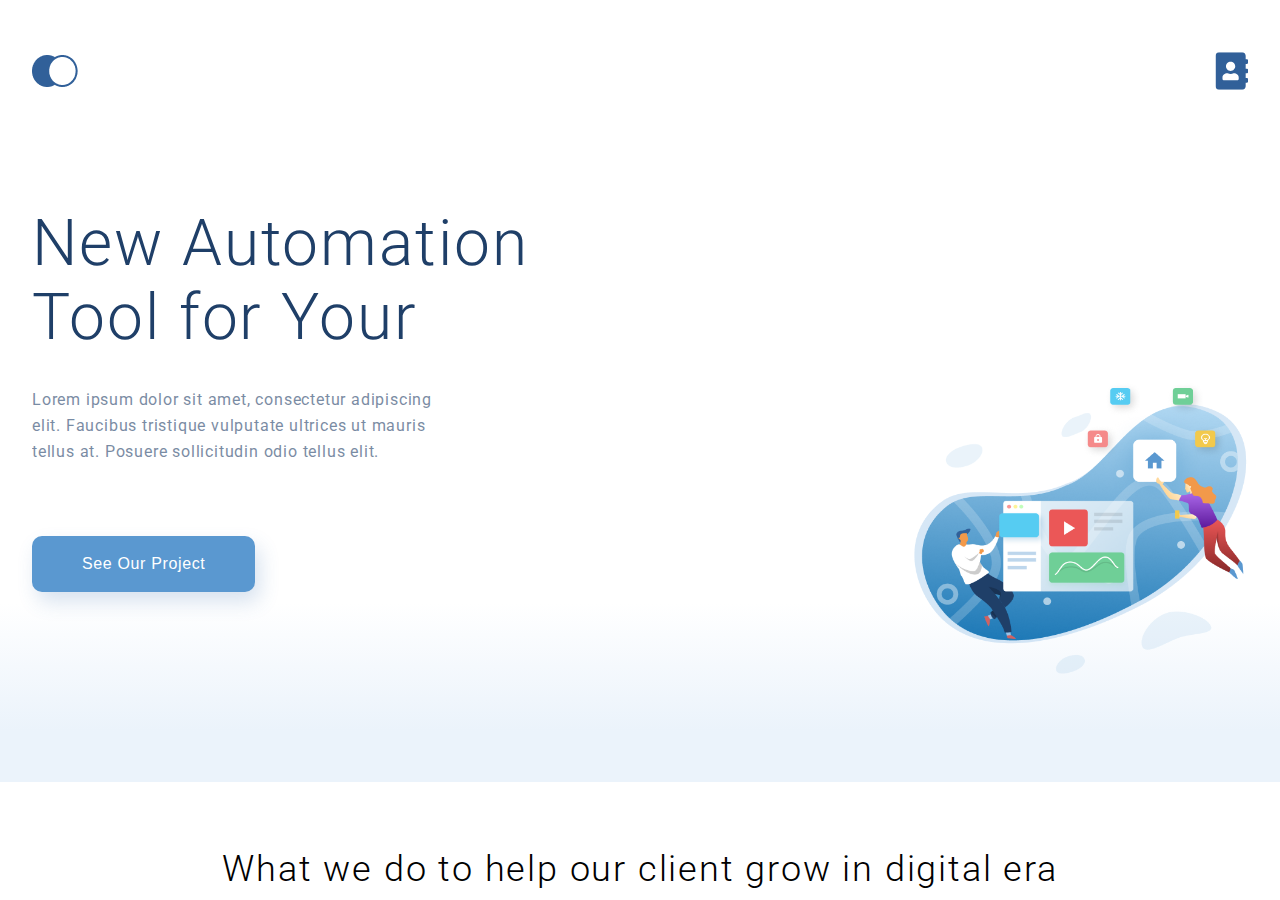
<file: index.html>
<!DOCTYPE html>
<html lang="en">
  <head>
    <meta charset="UTF-8" />
    <meta name="viewport" content="width=device-width, initial-scale=1.0" />
    <title>Main</title>
    <link rel="stylesheet" href="./src/styles/style.css" />
    <link rel="preconnect" href="https://fonts.googleapis.com" />
    <link rel="preconnect" href="https://fonts.gstatic.com" crossorigin />
    <link
      href="https://fonts.googleapis.com/css2?family=Roboto:wght@300;400;500;700;900&display=swap"
      rel="stylesheet"
    />
  </head>
  <body>
    <div class="layout">
      <header class="header">
        <div class="header__top center">
          <img src="./public/img/Navigation.png" alt="navigation" />
          <img
            src="./public/img/address-book.svg"
            alt="address book"
            class="header__top-img contact-button"
          />
        </div>
        <div class="header__content center">
          <div class="header__content-wrapper">
            <h1 class="title">
              New Automation <br />
              Tool for Your
            </h1>
            <p class="text text-blue header__text">
              Lorem ipsum dolor sit amet, consectetur adipiscing elit. Faucibus
              tristique vulputate ultrices ut mauris tellus at. Posuere
              sollicitudin odio tellus elit.
            </p>
            <button class="button button-header">See Our Project</button>
          </div>
          <img
            src="./public/img/header-illustration.png"
            alt="illustration"
            class="header__illustration"
          />
        </div>
      </header>

      <main class="main center">
        <div class="main__info">
          <h2 class="heading heading-black">
            What we do to help our client grow in digital era
          </h2>
          <div class="main__info-wrapper">
            <div class="main__info-card">
              <img
                src="./public/img/card-1.png"
                alt="img"
                class="main__info-card__img"
              />
              <div class="main__info-card__content">
                <h2 class="main__info-card__title">
                  Make Your business To Be Better Famous In Internet
                </h2>
                <p class="text text-blue main__info-card__text">
                  Lorem ipsum dolor sit amet, consectetur adipiscing elit, sed
                  do eiusmod tempor incididunt ut labore et dolore magna aliqua.
                </p>
                <div class="main__info-card__button">
                  Learn more
                  <img
                    src="./public/img/arrow.svg"
                    alt="arrow"
                    class="main__info-card__button-img"
                  />
                </div>
              </div>
            </div>
            <div class="main__info-card">
              <img
                src="./public/img/card-2.png"
                alt="img"
                class="main__info-card__img"
              />
              <div class="main__info-card__content">
                <h2 class="main__info-card__title">
                  Bring Technology To Your Comfrotable Home
                </h2>
                <p class="text text-blue main__info-card__text">
                  Lorem ipsum dolor sit amet, consectetur adipiscing elit, sed
                  do eiusmod tempor incididunt ut labore et dolore magna aliqua.
                </p>
                <div class="main__info-card__button">
                  Learn more
                  <img
                    src="./public/img/arrow.svg"
                    alt="arrow"
                    class="main__info-card__button-img"
                  />
                </div>
              </div>
            </div>
            <div class="main__info-card">
              <img
                src="./public/img/card-3.png"
                alt="img"
                class="main__info-card__img"
              />
              <div class="main__info-card__content">
                <h2 class="main__info-card__title">
                  Build Your Digital Product That Suitable For Your Need
                </h2>
                <p class="text text-blue main__info-card__text">
                  Lorem ipsum dolor sit amet, consectetur adipiscing elit, sed
                  do eiusmod tempor incididunt ut labore et dolore magna aliqua.
                </p>
                <div class="main__info-card__button">
                  Learn more
                  <img
                    src="./public/img/arrow.svg"
                    alt="arrow"
                    class="main__info-card__button-img"
                  />
                </div>
              </div>
            </div>
          </div>
        </div>

        <div class="main__projects" id="projects">
          <h2 class="heading heading-black">Our Finished Project</h2>
          <p class="text text-dark main__projects-text">
            Lorem ipsum dolor sit amet, consectetur adipisicing elit, sed do
            eiusmod tempor incididunt ut labore et dolore magna aliqua. Ut enim
            ad minim veniam.
          </p>
          <div class="main__projects-wrapper">
            <div
              class="main__projects-elem main__projects-elem-1 main__projects-elem-span"
            >
              <img
                src="./public/img/smart-group.png"
                alt="smart-group"
                class="main__projects-elem-1__group"
              />
              <div
                class="main__projects-elem__title main__projects-elem__title-right"
              >
                Smart Home Installation
              </div>
            </div>
            <div class="main__projects-elem main__projects-elem-2">
              <div
                class="main__projects-elem__title main__projects-elem__title-left"
              >
                Sparklite App
              </div>
            </div>
            <div class="main__projects-elem main__projects-elem-3">
              <div
                class="main__projects-elem__title main__projects-elem__title-left"
              >
                Car-Rapetition App
              </div>
            </div>
          </div>
        </div>
      </main>

      <footer class="footer center">
        <div class="footer__content">
          <div class="footer__content-wrapper">
            <h2 class="heading heading-light footer__heading">
              Intersted to woek <br />
              with our team?
            </h2>
            <p class="text text-white footer__text">
              Lorem ipsum dolor sit amet, consectetur adipisicing elit, sed do
              eiusmod tempor incididunt ut labore et dolore magna aliqua. Ut
              enim ad minim veniam.
            </p>
          </div>
          <button class="contact-button button button-rectangle">
            Let’s Talk
          </button>
        </div>
        <hr class="footer__line" />
        <div class="footer__info">
          <ol class="footer__info-list">
            <li class="footer__info-item">
              Lorem ipsum dolor sit amet, <br />
              consectetur adipisicing elit.
            </li>
            <li class="footer__info-item">
              <a href="tel: 881273134321" class="link">+7-812-7313-4321</a>
            </li>
            <li class="footer__info-item">
              <a href="mailto: hello.site@gmail.com" class="link"
                >hello.site@gmail.com</a
              >
            </li>
          </ol>
        </div>
        <p class="copyright text text-white">2021 All rights reserved.</p>
      </footer>
    </div>

    <script src="./src/script.js"></script>
  </body>
</html>
</file>
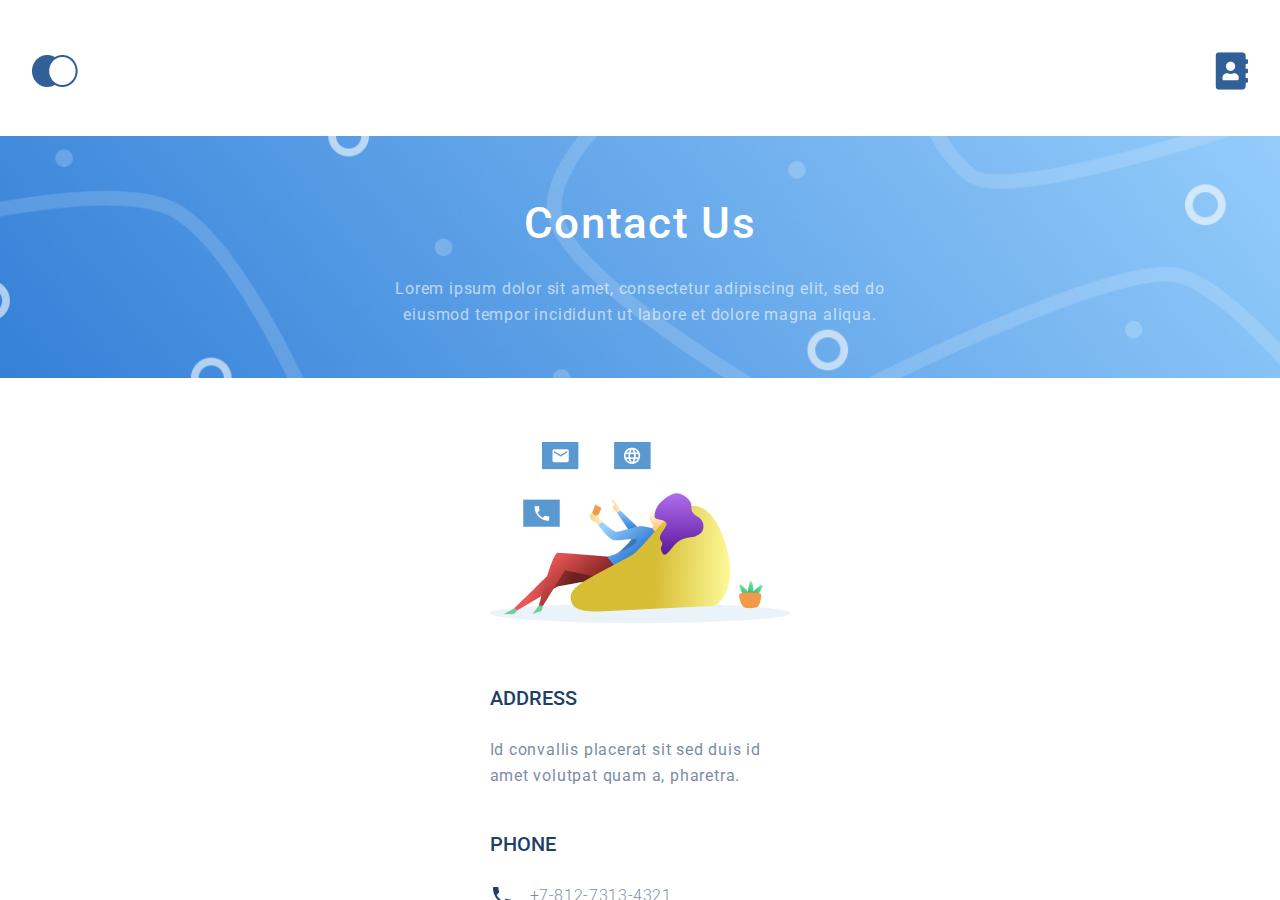
<file: contact.html>
<!DOCTYPE html>
<html lang="en">
  <head>
    <meta charset="UTF-8" />
    <meta name="viewport" content="width=device-width, initial-scale=1.0" />
    <title>Contact</title>
    <link rel="stylesheet" href="./src/styles/style.css" />
    <link rel="preconnect" href="https://fonts.googleapis.com" />
    <link rel="preconnect" href="https://fonts.gstatic.com" crossorigin />
    <link
      href="https://fonts.googleapis.com/css2?family=Roboto:wght@300;400;500;700;900&display=swap"
      rel="stylesheet"
    />
  </head>
  <body>
    <div class="layout">
      <header class="header header-contact">
        <div class="header__top center">
          <img src="./public/img/Navigation.png" alt="navigation" />
          <img
            src="./public/img/address-book.svg"
            alt="address book"
            class="header__top-img"
          />
        </div>
        <div class="header__content header__content-contact">
          <h1 class="title title-contact">Contact Us</h1>
          <p class="text text-white header__text-contact">
            Lorem ipsum dolor sit amet, consectetur adipiscing elit, sed do
            eiusmod tempor incididunt ut labore et dolore magna aliqua.
          </p>
        </div>
      </header>
      <section class="cover"></section>

      <main class="main main-contact">
        <div class="contact">
          <div class="contact__wrapper">
            <img
              src="./public/img/contact-img.png"
              alt="contact img"
              class="contact__wrapper-img"
            />
            <div class="contact__content">
              <div class="contact__content-item">
                <h2 class="contact__title">address</h2>
                <p class="text text-blue">
                  Id convallis placerat sit sed duis id amet volutpat quam a,
                  pharetra.
                </p>
              </div>
              <div class="contact__content-item">
                <h2 class="contact__title">phone</h2>
                <div class="contact__content-item__wrapper">
                  <div class="contact__content-element">
                    <img
                      src="./public/img/phone.png"
                      alt="phone"
                      class="contact__content-element__img"
                    />
                    <a href="tel: 881273134321" class="text text-contact-link"
                      >+7-812-7313-4321</a
                    >
                  </div>
                  <div class="contact__content-element">
                    <img
                      src="./public/img/phone.png"
                      alt="phone"
                      class="contact__content-element__img"
                    />
                    <a href="tel:881700001234" class="text text-contact-link"
                      >+7-817-0000-1234</a
                    >
                  </div>
                </div>
              </div>
              <div class="contact__content-item">
                <h2 class="contact__title">online service</h2>
                <div class="contact__content-item__wrapper">
                  <div class="contact__content-element">
                    <img
                      src="./public/img/earth.png"
                      alt="site"
                      class="contact__content-element__img"
                    />
                    <a
                      href="www.site.com"
                      target="_blank"
                      class="text text-contact-link"
                      >www.site.com</a
                    >
                  </div>
                  <div class="contact__content-element">
                    <img
                      src="./public/img/email.png"
                      alt="email"
                      class="contact__content-element__img"
                    />
                    <a
                      href="mailto: hello.site@gmail.com"
                      class="text text-contact-link"
                      >hello.site@gmail.com</a
                    >
                  </div>
                </div>
              </div>
            </div>
          </div>

          <div class="contact__form">
            <h2 class="contact__title">send us message</h2>
            <div class="contact__form-wrapper">
              <div class="contact__form-item">
                <label class="contact__form-item__label">Full Name</label>
                <input
                  type="text"
                  class="contact__form-item__input"
                  placeholder="Your Name"
                />
              </div>
              <div class="contact__form-item">
                <label class="contact__form-item__label">Email</label>
                <input
                  type="text"
                  class="contact__form-item__input"
                  placeholder="Your Email"
                />
              </div>
              <div class="contact__form-item">
                <label class="contact__form-item__label">Message</label>
                <textarea
                  type="text"
                  class="contact__form-item__textarea"
                  placeholder="Your Message"
                ></textarea>
              </div>
            </div>
            <button class="button button-form">submit</button>
          </div>
        </div>

        <div class="map">
          <iframe
            src="https://www.google.com/maps/embed?pb=!1m18!1m12!1m3!1d2631.719483857424!2d44.52235557704993!3d48.729951521315!2m3!1f0!2f0!3f0!3m2!1i1024!2i768!4f13.1!3m3!1m2!1s0x411acade47070bfb%3A0xd94ee3d383798bee!2z0JLQvtC70LPQvtCz0YDQsNC00KHQmNCi0Jg!5e0!3m2!1sru!2sru!4v1707650425194!5m2!1sru!2sru"
            width="100%"
            height="100%"
            style="border: 0"
            allowfullscreen=""
            loading="lazy"
            referrerpolicy="no-referrer-when-downgrade"
            title
          ></iframe>
        </div>
      </main>

      <footer class="footer center">
        <div class="footer__content">
          <div class="footer__content-wrapper">
            <h2 class="heading heading-light footer__heading">
              Intersted to woek <br />
              with our team?
            </h2>
            <p class="text text-white footer__text">
              Lorem ipsum dolor sit amet, consectetur adipisicing elit, sed do
              eiusmod tempor incididunt ut labore et dolore magna aliqua. Ut
              enim ad minim veniam.
            </p>
          </div>
          <button class="button button-rectangle">Let’s Talk</button>
        </div>
        <hr class="footer__line" />
        <div class="footer__info">
          <ol class="footer__info-list">
            <li class="footer__info-item">
              Lorem ipsum dolor sit amet, <br />
              consectetur adipisicing elit.
            </li>
            <li class="footer__info-item">
              <a href="tel: +781273134321" class="link">+7-812-7313-4321</a>
            </li>
            <li class="footer__info-item">
              <a href="mailto: hello.site@gmail.com" class="link"
                >hello.site@gmail.com</a
              >
            </li>
          </ol>
        </div>
        <p class="copyright text text-white">2021 All rights reserved.</p>
      </footer>
    </div>

    <script src="./src/script.js"></script>
  </body>
</html>
</file>
<file: src/styles/style.css>
* {
  margin: 0;
  padding: 0;
}

body {
  font-family: "Roboto", sans-serif;
}

.center {
  padding: 0 8.27%;
}

.layout {
  display: flex;
  flex-flow: column nowrap;
  height: 100vh;
  width: 100vw;
  overflow-x: hidden;
}

.header {
  flex-shrink: 0;
  box-sizing: border-box;
  width: 100%;
  padding-top: 34px;
  display: flex;
  flex-flow: column nowrap;
  align-items: flex-start;
}
.header__top {
  width: 100%;
  display: flex;
  justify-content: space-between;
  align-items: center;
  box-sizing: border-box;
}
.header__top-img {
  width: 33.46px;
  height: 38px;
}
.header__content {
  width: 100%;
  margin-top: 107px;
  box-sizing: border-box;
  display: flex;
  justify-content: space-between;
  align-items: flex-start;
  background: linear-gradient(0deg, rgb(235, 243, 251) 8.836%, rgba(152, 195, 232, 0) 31.12%);
  padding-bottom: 93.61px;
}
.header__content-wrapper {
  width: 504px;
  flex-flow: column nowrap;
  align-items: flex-start;
}
.header__content-contact {
  background: none;
  margin-top: 47.21px;
  width: 100%;
  padding-top: 51px;
  padding-bottom: 49px;
  background-image: url(../../public/img/cover.png);
  background-position: center;
  background-repeat: no-repeat;
  background-size: cover;
  display: flex;
  flex-flow: column nowrap;
  align-items: center;
  gap: 16px;
}
.header__text {
  width: 425px;
  margin-top: 32px;
  margin-bottom: 71px;
}
.header__text-contact {
  width: 780px;
  text-align: center;
}
.header__illustration {
  width: 553.68px;
  height: 481.39px;
}
.header-contact {
  padding-top: 37.18px;
}

.main {
  flex-grow: 1;
  box-sizing: border-box;
  width: 100%;
  padding-top: 64px;
  padding-bottom: 112px;
  display: flex;
  flex-flow: column nowrap;
  gap: 63.87px;
}
.main-contact {
  padding-top: 64px;
  padding-bottom: 112px;
  gap: 96px;
  padding-left: 212px;
  padding-right: 212px;
  align-items: center;
}
.main__info {
  width: 100%;
  display: flex;
  flex-flow: column nowrap;
  align-items: center;
  gap: 64px;
}
.main__info-wrapper {
  width: 100%;
  display: grid;
  grid-template-columns: repeat(3, 1fr);
  justify-content: space-between;
  -moz-column-gap: 32px;
       column-gap: 32px;
}
.main__info-card {
  box-shadow: 5px 20px 50px 0px rgba(16, 112, 177, 0.2);
  background-color: rgb(255, 255, 255);
  padding: 43.9px 32px 44.13px 32px;
  border-radius: 10px;
  box-sizing: border-box;
  display: flex;
  flex-flow: column nowrap;
  align-items: center;
  gap: 44.42px;
}
.main__info-card__content {
  width: 100%;
  display: flex;
  flex-flow: column nowrap;
}
.main__info-card__text {
  width: 100%;
  margin-top: 15px;
  margin-bottom: 27px;
}
.main__info-card__title {
  font-size: 20px;
  line-height: 30px;
  color: rgb(31, 63, 104);
  font-weight: 400;
  width: 100%;
}
.main__info-card__button {
  font-size: 14px;
  line-height: 30px;
  font-weight: 400;
  color: rgb(90, 152, 208);
  display: flex;
  gap: 23.78px;
  align-items: center;
}
.main__info-card__button-img {
  width: 22.67px;
  height: 21.95px;
}
.main__info-card__button:hover {
  cursor: pointer;
}
.main__projects {
  display: flex;
  flex-flow: column nowrap;
  align-items: center;
}
.main__projects-text {
  width: 750px;
  text-align: center;
  margin-top: 32px;
}
.main__projects-wrapper {
  margin-top: 64px;
  width: 100%;
  display: grid;
  grid-template-columns: repeat(2, 1fr);
  grid-template-rows: 480px 417px;
  gap: 32px;
}
.main__projects-elem {
  border-radius: 10px;
  background-size: cover;
  background-position: center;
  background-repeat: no-repeat;
  position: relative;
}
.main__projects-elem-1 {
  background-image: url(../../public/img/project-1.png);
  background-position: bottom;
}
.main__projects-elem-1__group {
  position: absolute;
  display: none;
}
.main__projects-elem-2 {
  background-image: linear-gradient(-44.13deg, rgba(66, 165, 245, 0.4) -1.945%, rgba(21, 101, 192, 0.6) 74.123%), url(../../public/img/project-2.png);
}
.main__projects-elem-3 {
  background-image: linear-gradient(-44.13deg, rgba(66, 165, 245, 0.4) -1.945%, rgba(21, 101, 192, 0.6) 74.123%), url(../../public/img/project-3.png);
}
.main__projects-elem-span {
  grid-column: span 2;
}
.main__projects-elem__title {
  line-height: 46px;
  font-weight: 400;
  color: rgb(255, 255, 255);
  position: absolute;
}
.main__projects-elem__title-right {
  top: 64px;
  right: 64px;
  font-size: 32px;
}
.main__projects-elem__title-left {
  font-size: 28px;
  left: 32px;
  top: 32px;
}

.contact {
  width: 100%;
  display: flex;
  align-items: center;
  justify-content: space-between;
}
.contact__wrapper {
  width: 301px;
}
.contact__wrapper-img {
  margin-bottom: 56px;
}
.contact__content {
  width: 100%;
  display: flex;
  flex-flow: column nowrap;
  gap: 40px;
}
.contact__content-item {
  display: flex;
  flex-flow: column nowrap;
  gap: 24px;
}
.contact__content-item__wrapper {
  display: flex;
  flex-flow: column nowrap;
  gap: 16px;
}
.contact__content-element {
  display: flex;
  align-items: center;
  gap: 16px;
}
.contact__content-element__link {
  font-size: 16px;
  line-height: 26px;
  color: rgb(31, 63, 104);
  opacity: 0.6;
  text-decoration: none;
  letter-spacing: 0.04em;
  font-weight: 300;
}
.contact__title {
  font-size: 20px;
  line-height: 30px;
  color: rgb(31, 63, 104);
  font-weight: 500;
  text-transform: uppercase;
}
.contact__form {
  width: 540px;
  padding: 56px;
  box-sizing: border-box;
  box-shadow: 5px 10px 50px 0 rgba(16, 112, 177, 0.2);
  border-radius: 10px;
}
.contact__form-wrapper {
  width: 100%;
  margin-top: 48px;
  margin-bottom: 72px;
  display: flex;
  flex-flow: column nowrap;
  gap: 32px;
}
.contact__form-item {
  display: flex;
  flex-flow: column nowrap;
  gap: 8px;
}
.contact__form-item__label {
  font-size: 16px;
  line-height: 30px;
  color: rgb(31, 63, 104);
  opacity: 0.8;
  font-weight: 400;
  letter-spacing: 0.04em;
}
.contact__form-item__input, .contact__form-item__textarea {
  border-radius: 10px;
  padding: 21px 42px;
  border: 1px solid rgba(53, 110, 173, 0.4);
  font-size: 16px;
  font-weight: 300;
  line-height: 30px;
  color: rgb(31, 63, 104);
  box-sizing: border-box;
}
.contact__form-item__input:focus, .contact__form-item__textarea:focus {
  outline: none;
}
.contact__form-item__input::-moz-placeholder, .contact__form-item__textarea::-moz-placeholder {
  opacity: 0.2;
}
.contact__form-item__input::placeholder, .contact__form-item__textarea::placeholder {
  opacity: 0.2;
}
.contact__form-item__textarea {
  resize: none;
  height: 144px;
}

.map {
  width: 100%;
  height: 480px;
}

.footer {
  flex-shrink: 0;
  box-sizing: border-box;
  width: 100%;
  padding-top: 91px;
  padding-bottom: 64px;
  background-color: rgb(49, 96, 153);
  position: relative;
}
.footer__content {
  padding-bottom: 96px;
  display: flex;
  align-items: center;
  justify-content: space-between;
}
.footer__content-wrapper {
  display: flex;
  flex-flow: column nowrap;
  width: 494.77px;
  gap: 32px;
}
.footer__text {
  width: 100%;
}
.footer__heading {
  width: 340.96px;
}
.footer__heading br {
  display: none;
}
.footer__line {
  width: 100%;
  position: absolute;
  top: 391px;
  left: 0;
}
.footer__info {
  padding-top: 64px;
  padding-bottom: 64px;
  width: 100%;
  box-sizing: border-box;
}
.footer__info-list {
  display: flex;
  flex-flow: row nowrap;
  width: 100%;
  list-style-position: outside;
  padding-left: 20px;
}
.footer__info-item {
  width: 100%;
  color: rgb(255, 255, 255);
  font-weight: 400;
  font-size: 16px;
  line-height: 26px;
  padding-left: 19.16px;
}

.title {
  font-weight: 300;
  font-size: 64px;
  line-height: 74px;
  color: rgb(31, 63, 104);
  letter-spacing: 0.03em;
}
.title br {
  display: none;
}
.title-contact {
  color: rgb(255, 255, 255);
  font-size: 44px;
  font-weight: 500;
}

.heading {
  font-size: 36px;
  line-height: 46px;
  font-weight: 300;
  letter-spacing: 0.05em;
}
.heading-black {
  color: rgb(0, 0, 0);
}
.heading-light {
  color: rgb(255, 255, 255);
}

.button {
  background-color: rgb(90, 152, 208);
  border-radius: 10px;
  padding: 15px 50px;
  color: rgb(255, 255, 255);
  letter-spacing: 4%;
  font-size: 16px;
  font-weight: 400;
  line-height: 26px;
  border: none;
  letter-spacing: 0.04em;
  box-shadow: 5px 10px 20px 0 rgba(53, 110, 173, 0.2);
  transition: background-color 0.3s;
}
.button-form {
  width: 100%;
  text-transform: uppercase;
  padding: 23px 0;
}
.button:hover {
  cursor: pointer;
  background-color: rgb(49, 96, 153);
}
.button-rectangle {
  border-radius: 0;
  padding-left: 80.67px;
  padding-right: 79.59px;
  box-shadow: none;
  transition: transform 0.3s;
}
.button-rectangle:hover {
  background-color: rgb(90, 152, 208);
  transform: scale(1.1);
}

.text {
  opacity: 0.6;
  font-size: 16px;
  font-weight: 400;
  line-height: 26px;
  letter-spacing: 0.05em;
}
.text-blue {
  color: rgb(31, 63, 104);
}
.text-white {
  color: rgb(255, 255, 255);
}
.text-dark {
  color: rgb(34, 34, 34);
  opacity: 1;
}
.text-contact-link {
  color: rgb(31, 63, 104);
  opacity: 0.6;
  text-decoration: none;
  letter-spacing: 0.04em;
  font-weight: 300;
}

.link {
  text-decoration: none;
  color: rgb(255, 255, 255);
}

@media (min-width: 768px) and (max-width: 1365px) {
  .center {
    padding: 0 32px;
  }
  .header {
    padding-top: 47px;
    position: relative;
  }
  .header__content {
    margin-top: 112px;
    padding-bottom: 190px;
  }
  .header__content-contact {
    margin-top: 41px;
    padding-top: 50px;
    padding-bottom: 50px;
  }
  .header__illustration {
    width: 336px;
    height: 292.13px;
    position: absolute;
    bottom: 107.87px;
    right: 32px;
  }
  .header__text-contact {
    width: 520px;
  }
  .main {
    padding-top: 64px;
    padding-bottom: 109px;
    gap: 127px;
  }
  .main-contact {
    padding-top: 64px;
    padding-bottom: 64px;
    gap: 64px;
    padding-left: 0px;
    padding-right: 0px;
    align-items: center;
  }
  .main__info-wrapper {
    display: flex;
    flex-flow: column nowrap;
    align-items: center;
    gap: 32px;
  }
  .main__info-card {
    box-shadow: 5px 20px 50px 0px rgba(16, 112, 177, 0.2);
    padding: 40.96px 30.07px 41.47px 30.06px;
    gap: 42px;
    width: 334.97px;
  }
  .main__info-card__img {
    transform: scale(0.92);
  }
  .main__info-card__text {
    width: 100%;
    margin-top: 14.09px;
    margin-bottom: 26.31px;
  }
  .main__projects-text {
    width: 520px;
  }
  .main__projects-wrapper {
    grid-template-rows: 296.68px 253px;
  }
  .main__projects-elem {
    background-size: contain;
  }
  .main__projects-elem-1 {
    background-image: linear-gradient(90deg, #1f3f68 0%, rgba(31, 63, 104, 0.37) 99.82%), url(../../public/img/project-1.png);
  }
  .main__projects-elem-1__group {
    display: block;
    position: absolute;
    top: 0;
    left: 0;
  }
  .main__projects-elem__title-left {
    left: 19.41px;
    top: 19.41px;
  }
  .contact {
    flex-flow: column nowrap;
    gap: 64px;
    padding-left: 124px;
    padding-right: 124px;
  }
  .contact__form {
    width: 520px;
  }
  .map {
    height: 392px;
  }
  .footer {
    padding-top: 47px;
    padding-left: 124px;
    padding-right: 124px;
    padding-bottom: 64px;
  }
  .footer__content {
    padding-bottom: 64px;
  }
  .footer__content-wrapper {
    width: 336px;
  }
  .footer__heading {
    width: 100%;
  }
  .footer__line {
    top: 321px;
  }
  .footer__info-list {
    flex-flow: column nowrap;
  }
  .footer__info-item {
    padding-left: 36.87px;
  }
  .footer__info-item:first-child {
    margin-bottom: 25.22px;
  }
  .footer__info-item:last-child {
    margin-top: 17.78px;
  }
  .footer__info-item br {
    display: none;
  }
  .heading-black {
    text-align: center;
  }
  .button-rectangle {
    width: 133.04px;
    height: 31.48px;
    padding: 0;
  }
}
@media (min-width: 325px) and (max-width: 767px) {
  .center {
    padding: 0 16px;
  }
  .layout {
    height: 100dvh;
  }
  .header {
    padding-top: 16px;
    position: relative;
  }
  .header__content {
    margin-top: 28px;
    width: 100%;
    align-items: center;
    padding-bottom: 40.58px;
  }
  .header__content-contact {
    margin-top: 25px;
    padding-top: 48px;
    padding-bottom: 61px;
    gap: 32px;
  }
  .header__content-wrapper {
    width: 100%;
    display: flex;
    align-items: center;
  }
  .header__text {
    width: 100%;
    text-align: center;
    margin-top: 12px;
    margin-bottom: 32px;
  }
  .header__text-contact {
    width: 341px;
  }
  .header__illustration {
    display: none;
  }
  .main {
    padding-top: 48px;
    padding-bottom: 64px;
    gap: 64px;
  }
  .main-contact {
    padding-top: 48px;
    padding-bottom: 32px;
    gap: 32px;
    padding-left: 0px;
    padding-right: 0px;
    align-items: center;
  }
  .main__info-wrapper {
    display: flex;
    flex-flow: column nowrap;
    align-items: center;
    gap: 32px;
  }
  .main__info-card {
    padding: 40.96px 30.06px 21px 30px;
  }
  .main__info-card__text {
    margin-top: 14.09px;
    margin-bottom: 46.14px;
  }
  .main__projects-text {
    width: 100%;
  }
  .main__projects-wrapper {
    width: 100%;
    margin-top: 82px;
    grid-template-columns: 1fr;
    grid-template-rows: 144.42px 255px 262px;
    gap: 16px;
  }
  .main__projects-elem {
    background-size: contain;
  }
  .main__projects-elem-1 {
    background-image: linear-gradient(90deg, #1f3f68 0%, rgba(31, 63, 104, 0.37) 99.82%), url(../../public/img/project-1.png);
  }
  .main__projects-elem-1__group {
    width: 133.02px;
    height: 140px;
    display: block;
    position: absolute;
    bottom: 0;
    left: 0;
  }
  .main__projects-elem-span {
    grid-column: span 1;
  }
  .main__projects-elem__title {
    line-height: 16px;
  }
  .main__projects-elem__title-left {
    left: 16px;
    top: 26px;
    font-size: 16px;
  }
  .main__projects-elem__title-right {
    top: 16px;
    right: 16px;
    font-size: 16px;
  }
  .contact {
    flex-flow: column nowrap;
    gap: 32px;
    padding-left: 15px;
    padding-right: 15px;
  }
  .contact__form {
    width: 342.67px;
    padding: 36px 35.54px 35.98px 35.54px;
  }
  .contact__form-wrapper {
    margin-top: 31px;
    margin-bottom: 46.26px;
    gap: 20.99px;
  }
  .contact__form-item {
    display: flex;
    flex-flow: column nowrap;
    gap: 0px;
  }
  .contact__form-item__label {
    font-size: 14px;
  }
  .contact__form-item__input, .contact__form-item__textarea {
    padding: 13.02px 22.46px;
    font-size: 14px;
  }
  .contact__form-item__textarea {
    height: 92.52px;
  }
  .contact__title {
    font-size: 16px;
  }
  .contact__content {
    gap: 34px;
  }
  .map {
    height: 349px;
  }
  .footer {
    padding-top: 18px;
    padding-left: 16px;
    padding-right: 16px;
    padding-bottom: 32px;
  }
  .footer__content {
    padding-bottom: 40.52px;
    flex-flow: column nowrap;
    gap: 40px;
  }
  .footer__content-wrapper {
    width: 100%;
  }
  .footer__heading {
    width: 100%;
  }
  .footer__heading br {
    display: inline-block;
  }
  .footer__text {
    text-align: center;
  }
  .footer__line {
    top: 310px;
  }
  .footer__info {
    padding-top: 32px;
    padding-bottom: 32px;
  }
  .footer__info-list {
    flex-flow: column nowrap;
  }
  .footer__info-item {
    padding-left: 23px;
    line-height: 16px;
  }
  .footer__info-item:first-child {
    margin-bottom: 17.22px;
  }
  .footer__info-item:last-child {
    margin-top: 17.78px;
  }
  .footer__info-item br {
    display: inline-block;
  }
  .title {
    text-align: center;
    font-size: 32px;
    line-height: 32px;
    letter-spacing: 0.04em;
  }
  .title br {
    display: block;
  }
  .title-contact {
    font-size: 24px;
    line-height: 24px;
  }
  .heading {
    font-size: 24px;
    line-height: 24px;
    text-align: center;
  }
  .button {
    width: 108px;
    height: 27.42px;
    padding: 0;
    font-size: 12px;
    line-height: 26px;
  }
  .button-form {
    width: 100%;
    text-transform: uppercase;
    font-size: 16px;
    height: -moz-fit-content;
    height: fit-content;
    padding: 15px 0;
  }
  .button-rectangle {
    width: 108.23px;
    height: 31.48px;
    padding: 0;
  }
  .copyright {
    width: 100%;
    text-align: center;
  }
}/*# sourceMappingURL=style.css.map */
</file>
